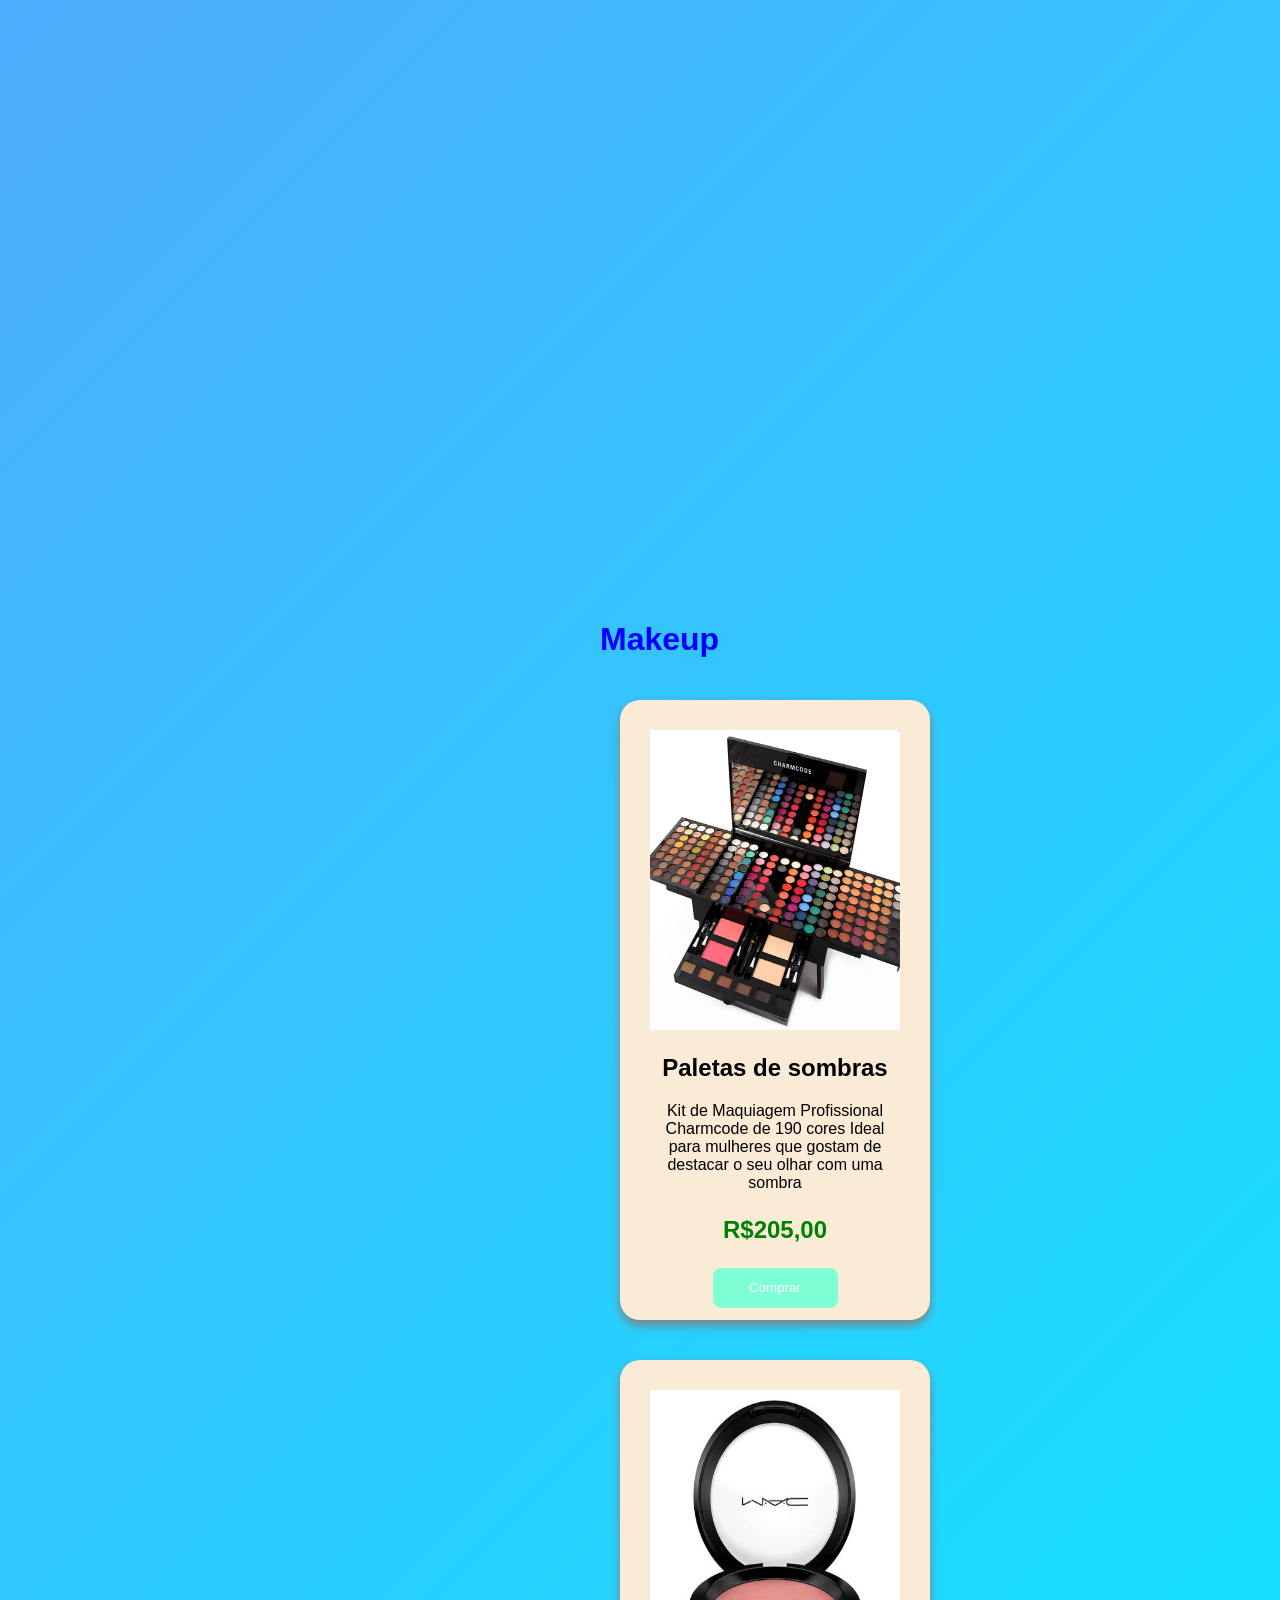
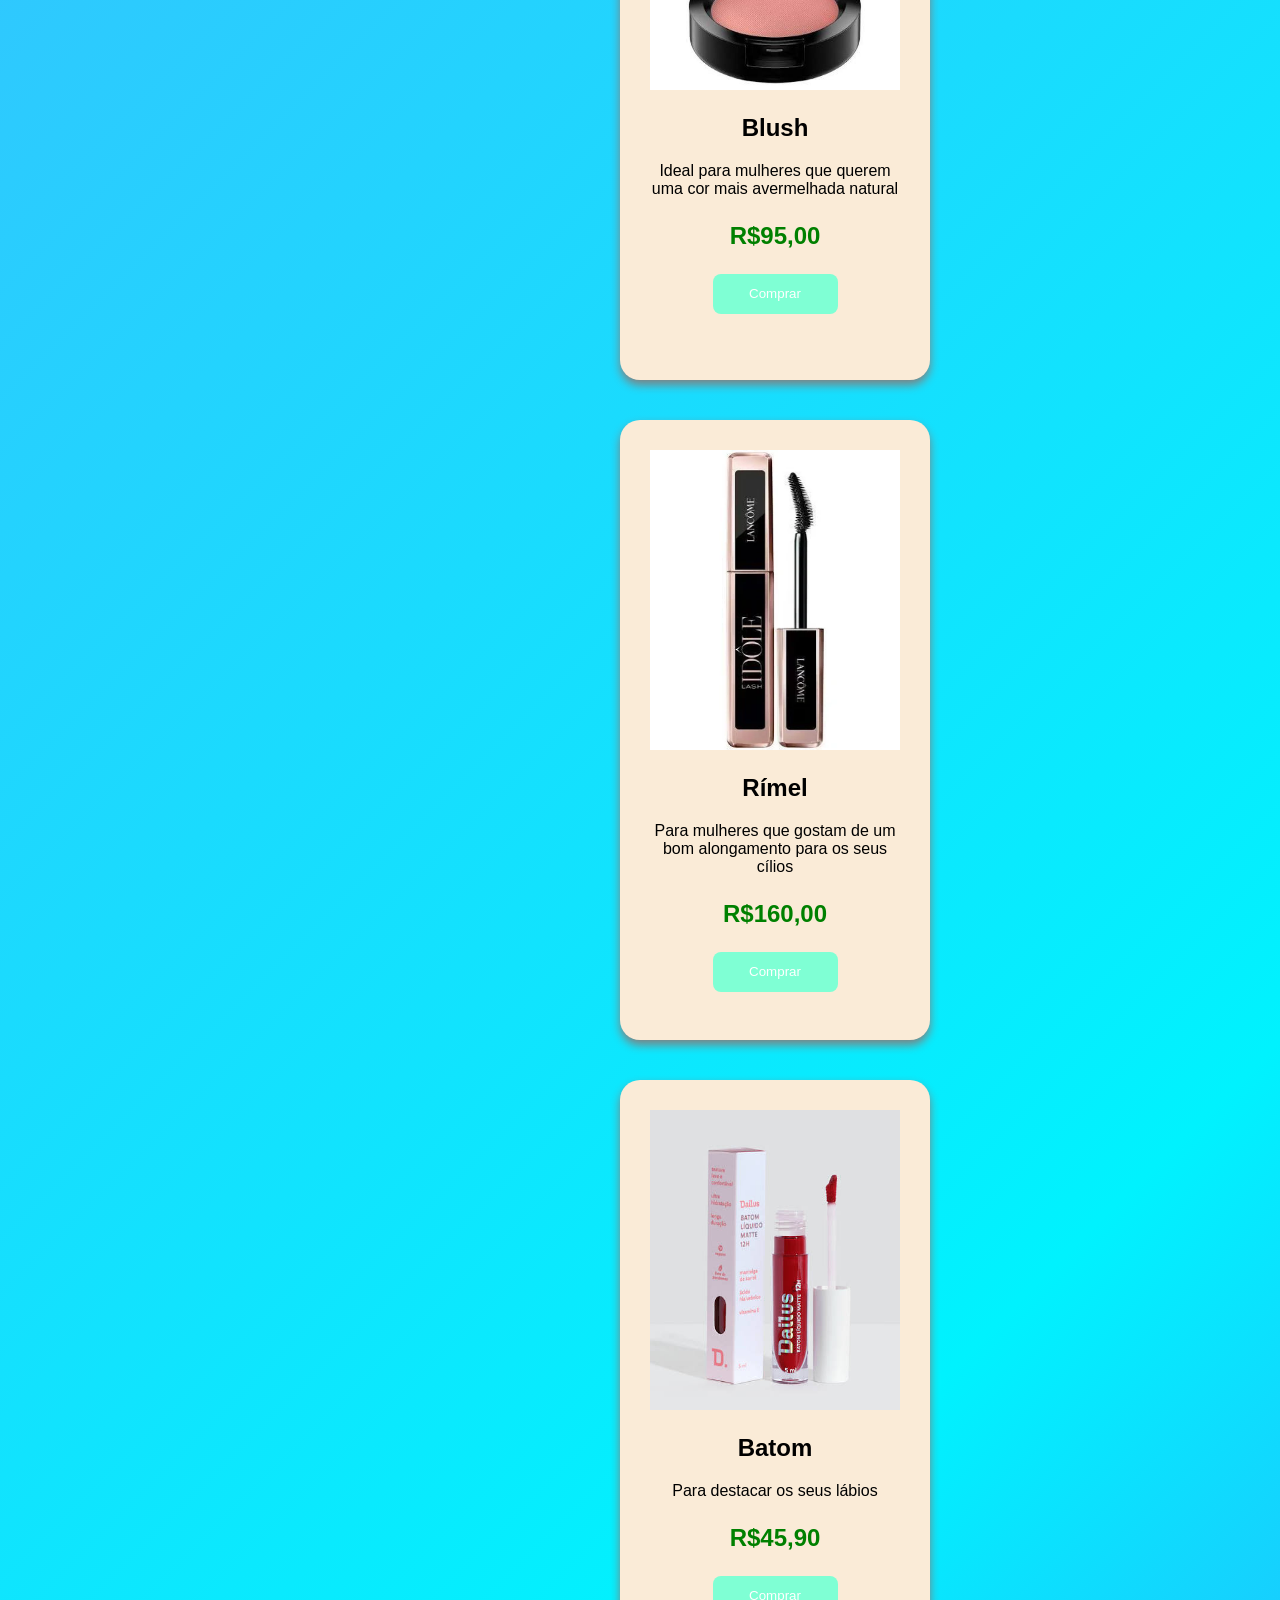
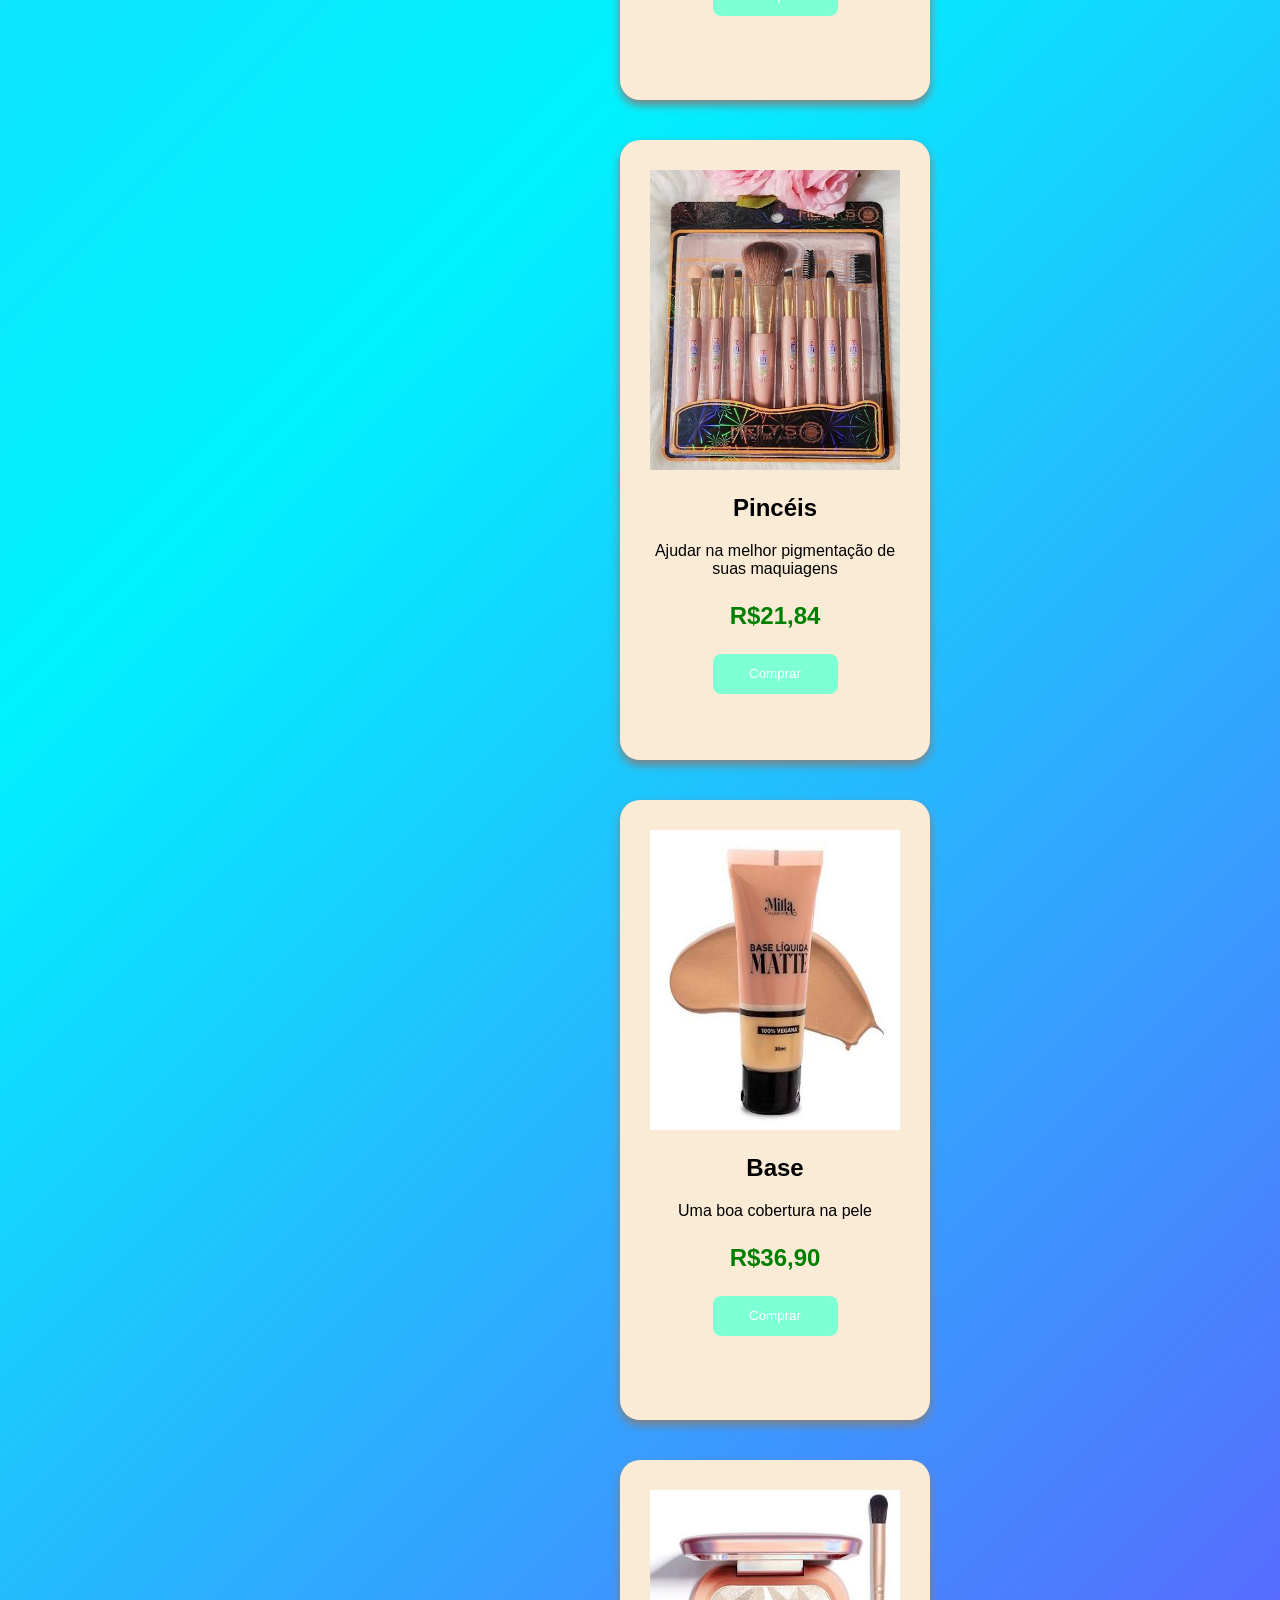
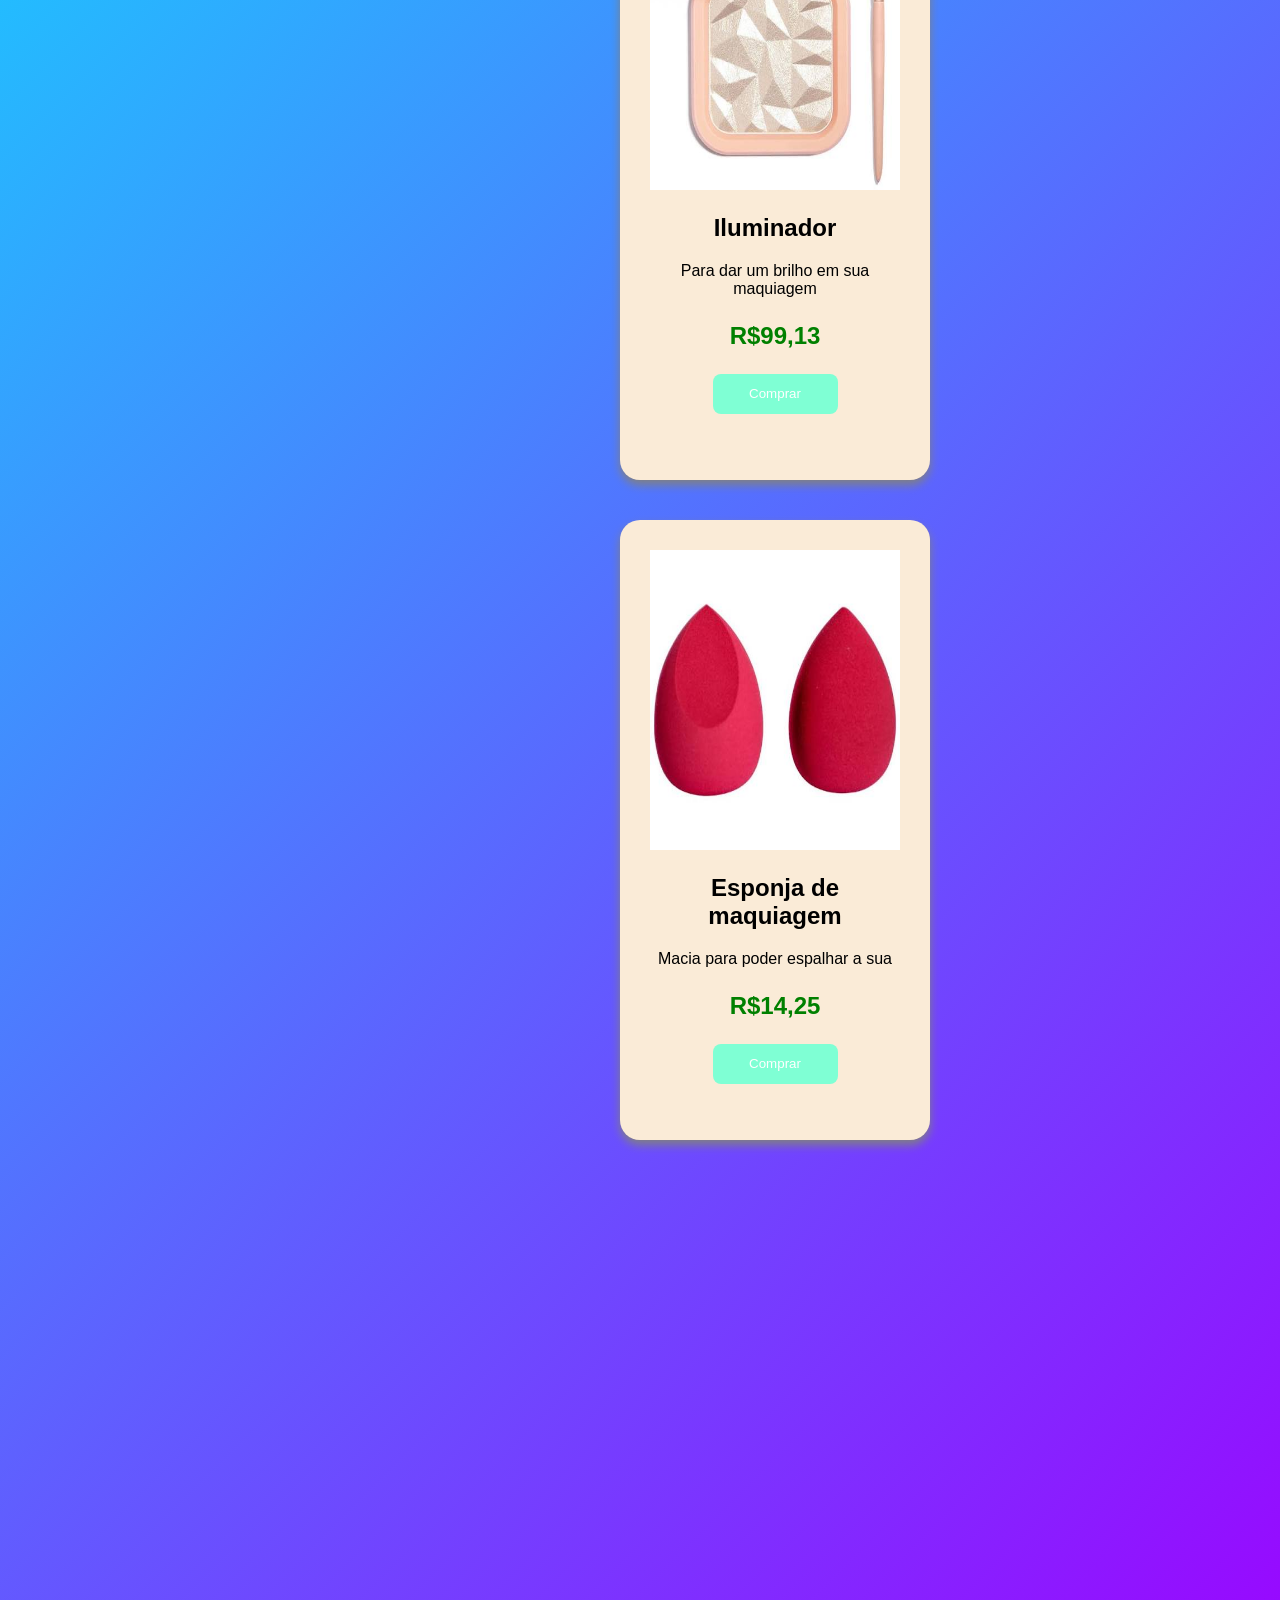
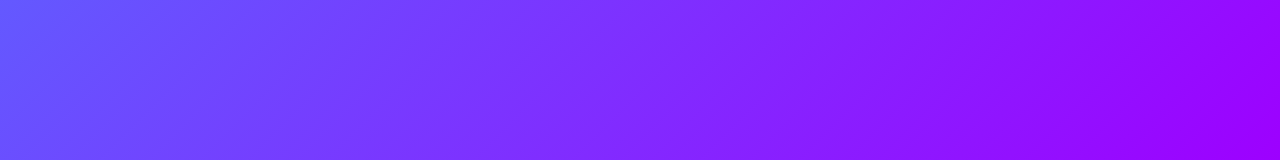
<file: Loja_makeup/index.html>
<!DOCTYPE html>
<html lang="pt-br">
<head>
    <meta charset="UTF-8">
    <meta name="viewport" content="width=device-width, initial-scale=1.0">
    <link rel="stylesheet" href="CSS/style.css">
    <title>Loja Makeup</title>
</head>
<body>
    <header>
        <div class="container">
        <h1>Makeup</h1>
    </header>

    <div class="produto">
        <img src="img.sombras.jpg" alt="Flowers in Chaniat">
        <h2>Paletas de sombras</h2>
        <p class="descricao">
            Kit de Maquiagem Profissional Charmcode de 190 cores
            Ideal para mulheres que gostam de destacar o seu olhar com uma sombra
        </p>
        <p class="preco">
            R$205,00
        </p>
        <button>Comprar</button>
    </div>

    <div class="produto">
        <img src="img.blush.jpg" alt="Flowers in Chaniat">
        <h2>Blush</h2>
        <p class="descricao">
            Ideal para mulheres que querem uma cor mais avermelhada natural 
        </p>
        <p class="preco">
            R$95,00
        </p>
        <button>Comprar</button>
    </div>

    <div class="produto">
        <img src="img.rímel.webp" alt="Flowers in Chaniat">
        <h2>Rímel</h2>
        <p class="descricao">
            Para mulheres que gostam de um bom alongamento para os seus cílios
        </p>
        <p class="preco">
            R$160,00
        </p>
        <button>Comprar</button>
    </div>

    <div class="produto">
        <img src="img.batom.jpg" alt="Flowers in Chaniat">
        <h2>Batom</h2>
        <p class="descricao">
            Para destacar os seus lábios
        </p>
        <p class="preco">
            R$45,90
        </p>
        <button>Comprar</button>
    </div>

    <div class="produto">
        <img src="img.pincéis.jpg" alt="Flowers in Chaniat">
        <h2>Pincéis</h2>
        <p class="descricao">
            Ajudar na melhor pigmentação de suas maquiagens
        </p>
        <p class="preco">
            R$21,84
        </p>
        <button>Comprar</button>
    </div>

    <div class="produto">
        <img src="img.base.jpg" alt="Flowers in Chaniat">
        <h2>Base</h2>
        <p class="descricao">
            Uma boa cobertura na pele
        </p>
        <p class="preco">
            R$36,90
        </p>
        <button>Comprar</button>
    </div>

     <div class="produto">
        <img src="img.iluminador.jpg" alt="Flowers in Chaniat">
        <h2>Iluminador</h2>
        <p class="descricao">
            Para dar um brilho em sua maquiagem
        </p>
        <p class="preco">
            R$99,13
        </p>
        <button>Comprar</button>
    </div>

     <div class="produto">
        <img src="img.esponja_maquiagem.jpg" alt="Flowers in Chaniat">
        <h2>Esponja de maquiagem</h2>
        <p class="descricao">
            Macia para poder espalhar a sua
        </p>
        <p class="preco">
            R$14,25
        </p>
        <button>Comprar</button>
    </div>
</body>
</html>
</file>
<file: Loja_makeup/CSS/style.css>
body{
    background:linear-gradient(
        135deg,
        #4facfe,
        #00f2fe,
        #9D00FF
    );
    font-family:Arial,sans-serif;
    margin:0;
    padding:600px;
}

.container{
    text-align:center;
}

h1{
    color:#0000FF;
    text-align: center;
}

.produto{
    display: inline-block;
    vertical-align: top;
    width: 250px;
    height: 560px;
    background-color:antiquewhite;
    margin: 20px;
    border-radius: 20px;
    padding: 30px;
    box-shadow: 0 5px 10px gray;

    text-align:center;
}
img{
    width: 100%;
    height: 300px;
    object-fit: contatn;
}

.preco{
    color:green;
    font-size: 24px;
    font-weight: bold;
}

button{
    width: 50%;
    height: 40px;
    background-color:aquamarine;
    color: white;
    border: none;
    border-radius: 8px;
}

button:hover{
    background-color: #4facfe;
}

.produto:hover{
    transform: scale(1.05);
}
</file>
